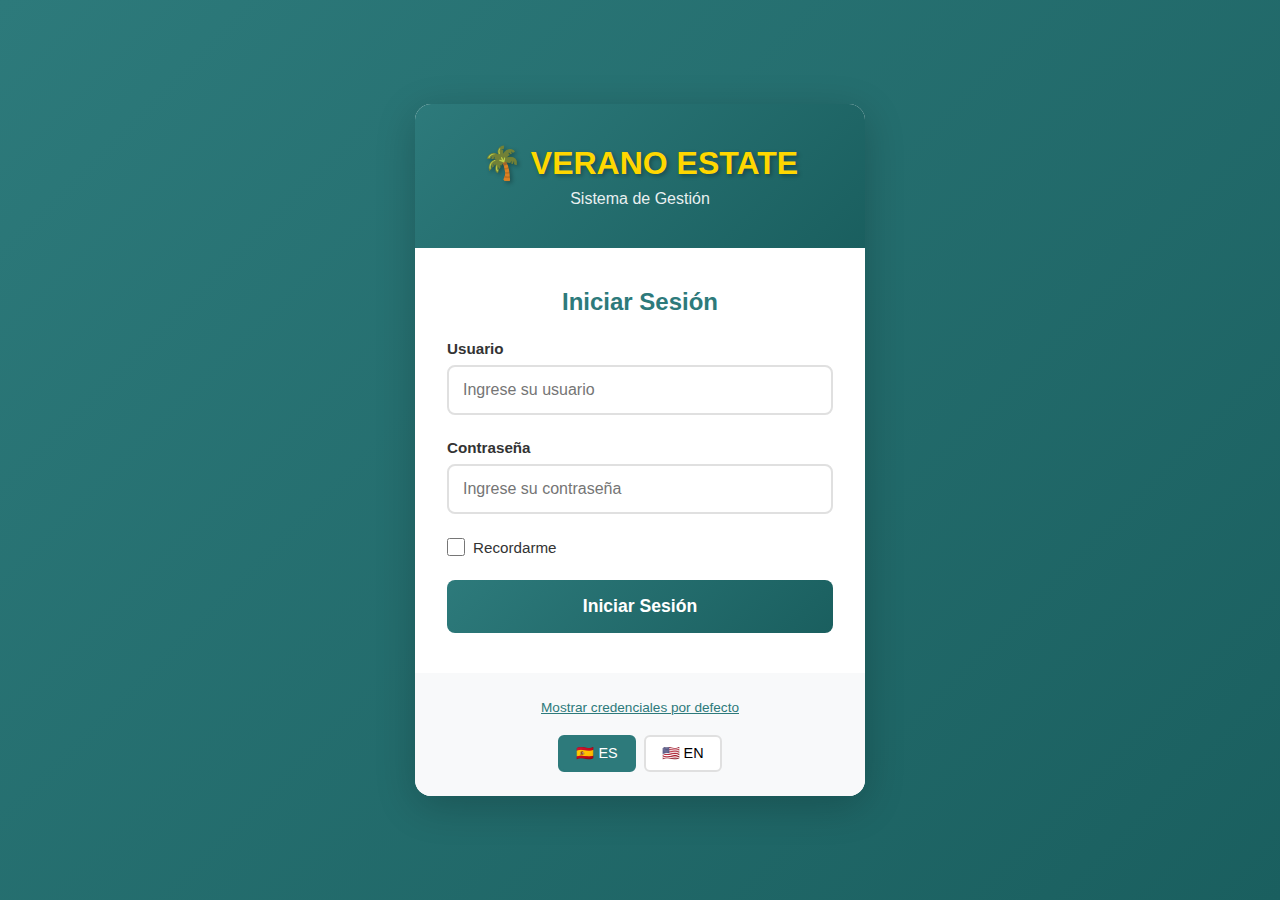
<file: pages/login.html>
<!DOCTYPE html>
<html lang="es">
<head>
    <meta charset="UTF-8">
    <meta name="viewport" content="width=device-width, initial-scale=1.0">
    <title>Iniciar Sesión - VERANO ESTATE</title>
    <link rel="stylesheet" href="../assets/css/login.css">
</head>
<body>
    <div class="login-container">
        <div class="login-card">
            <div class="logo-section">
                <h1>🌴 VERANO ESTATE</h1>
                <p class="subtitle" data-i18n="login.subtitle">Sistema de Gestión</p>
            </div>
            
            <form id="loginForm" class="login-form">
                <h2 data-i18n="login.title">Iniciar Sesión</h2>
                
                <div class="form-group">
                    <label for="username" data-i18n="login.username">Usuario</label>
                    <input type="text" id="username" name="username" required 
                           placeholder="Ingrese su usuario" data-i18n-placeholder="login.usernamePlaceholder">
                </div>
                
                <div class="form-group">
                    <label for="password" data-i18n="login.password">Contraseña</label>
                    <input type="password" id="password" name="password" required 
                           placeholder="Ingrese su contraseña" data-i18n-placeholder="login.passwordPlaceholder">
                </div>
                
                <div class="form-group checkbox-group">
                    <label>
                        <input type="checkbox" id="rememberMe">
                        <span data-i18n="login.rememberMe">Recordarme</span>
                    </label>
                </div>
                
                <div id="errorMessage" class="error-message"></div>
                
                <button type="submit" class="btn-login" data-i18n="login.submit">
                    Iniciar Sesión
                </button>
            </form>
            
            <div class="login-footer">
                <p class="default-credentials">
                    <a href="#" onclick="event.preventDefault(); document.getElementById('defaultCredsInfo').style.display = document.getElementById('defaultCredsInfo').style.display === 'none' ? 'block' : 'none';" style="color: #2d7a7b; text-decoration: underline; cursor: pointer;">
                        <span data-i18n="login.showDefaultCredentials">Mostrar credenciales por defecto</span>
                    </a>
                </p>
                <div id="defaultCredsInfo" style="display: none; margin-top: 0.5rem;">
                    <p class="default-credentials" data-i18n="login.defaultInfo">
                        Usuario por defecto: <strong>admin</strong> / Contraseña: <strong>verano2025</strong>
                    </p>
                </div>
                <div class="language-selector">
                    <button onclick="changeLanguage('es')" class="lang-btn" data-lang="es">🇪🇸 ES</button>
                    <button onclick="changeLanguage('en')" class="lang-btn" data-lang="en">🇺🇸 EN</button>
                </div>
            </div>
        </div>
    </div>
    
    <script src="../assets/js/i18n.js"></script>
    <script src="../assets/js/auth.js"></script>
    <script src="../assets/js/login.js"></script>
</body>
</html>
</file>
<file: assets/css/login.css>
* {
    margin: 0;
    padding: 0;
    box-sizing: border-box;
}

body {
    font-family: 'Segoe UI', Tahoma, Geneva, Verdana, sans-serif;
    background: linear-gradient(135deg, #2d7a7b 0%, #1a5f5f 100%);
    min-height: 100vh;
    display: flex;
    align-items: center;
    justify-content: center;
    padding: 1rem;
}

.login-container {
    width: 100%;
    max-width: 450px;
    animation: fadeIn 0.6s ease;
}

@keyframes fadeIn {
    from {
        opacity: 0;
        transform: translateY(-20px);
    }
    to {
        opacity: 1;
        transform: translateY(0);
    }
}

.login-card {
    background: white;
    border-radius: 16px;
    box-shadow: 0 10px 40px rgba(0, 0, 0, 0.2);
    overflow: hidden;
}

.logo-section {
    background: linear-gradient(135deg, #2d7a7b 0%, #1a5f5f 100%);
    padding: 2.5rem 2rem;
    text-align: center;
    color: white;
}

.logo-section h1 {
    font-size: 2rem;
    margin-bottom: 0.5rem;
    color: #ffd700;
    text-shadow: 2px 2px 4px rgba(0, 0, 0, 0.3);
}

.logo-section .subtitle {
    font-size: 1rem;
    opacity: 0.9;
}

.login-form {
    padding: 2.5rem 2rem;
}

.login-form h2 {
    color: #2d7a7b;
    margin-bottom: 1.5rem;
    font-size: 1.5rem;
    text-align: center;
}

.form-group {
    margin-bottom: 1.5rem;
}

.form-group label {
    display: block;
    margin-bottom: 0.5rem;
    color: #333;
    font-weight: 600;
    font-size: 0.95rem;
}

.form-group input[type="text"],
.form-group input[type="password"] {
    width: 100%;
    padding: 0.875rem;
    border: 2px solid #e0e0e0;
    border-radius: 8px;
    font-size: 1rem;
    transition: all 0.3s ease;
}

.form-group input[type="text"]:focus,
.form-group input[type="password"]:focus {
    outline: none;
    border-color: #2d7a7b;
    box-shadow: 0 0 0 3px rgba(45, 122, 123, 0.1);
}

.checkbox-group label {
    display: flex;
    align-items: center;
    font-weight: normal;
    cursor: pointer;
}

.checkbox-group input[type="checkbox"] {
    margin-right: 0.5rem;
    width: 18px;
    height: 18px;
    cursor: pointer;
}

.error-message {
    background: #fee;
    color: #c33;
    padding: 0.75rem;
    border-radius: 6px;
    margin-bottom: 1rem;
    font-size: 0.9rem;
    display: none;
    border-left: 4px solid #c33;
}

.error-message.show {
    display: block;
    animation: shake 0.4s ease;
}

@keyframes shake {
    0%, 100% { transform: translateX(0); }
    25% { transform: translateX(-10px); }
    75% { transform: translateX(10px); }
}

.btn-login {
    width: 100%;
    padding: 1rem;
    background: linear-gradient(135deg, #2d7a7b 0%, #1a5f5f 100%);
    color: white;
    border: none;
    border-radius: 8px;
    font-size: 1.1rem;
    font-weight: 600;
    cursor: pointer;
    transition: all 0.3s ease;
}

.btn-login:hover {
    transform: translateY(-2px);
    box-shadow: 0 6px 20px rgba(45, 122, 123, 0.4);
}

.btn-login:active {
    transform: translateY(0);
}

.login-footer {
    background: #f8f9fa;
    padding: 1.5rem 2rem;
    text-align: center;
}

.default-credentials {
    color: #666;
    font-size: 0.85rem;
    margin-bottom: 1rem;
    line-height: 1.6;
}

.default-credentials strong {
    color: #2d7a7b;
    font-family: 'Courier New', monospace;
}

.language-selector {
    display: flex;
    gap: 0.5rem;
    justify-content: center;
}

.lang-btn {
    padding: 0.5rem 1rem;
    border: 2px solid #e0e0e0;
    background: white;
    border-radius: 6px;
    cursor: pointer;
    font-size: 0.9rem;
    transition: all 0.3s ease;
}

.lang-btn:hover {
    border-color: #2d7a7b;
    background: #f0f8f8;
}

.lang-btn.active {
    border-color: #2d7a7b;
    background: #2d7a7b;
    color: white;
}

/* Responsive */
@media (max-width: 480px) {
    .login-card {
        border-radius: 12px;
    }
    
    .logo-section {
        padding: 2rem 1.5rem;
    }
    
    .logo-section h1 {
        font-size: 1.6rem;
    }
    
    .login-form {
        padding: 2rem 1.5rem;
    }
    
    .login-form h2 {
        font-size: 1.3rem;
    }
    
    .login-footer {
        padding: 1.5rem;
    }
}
</file>
